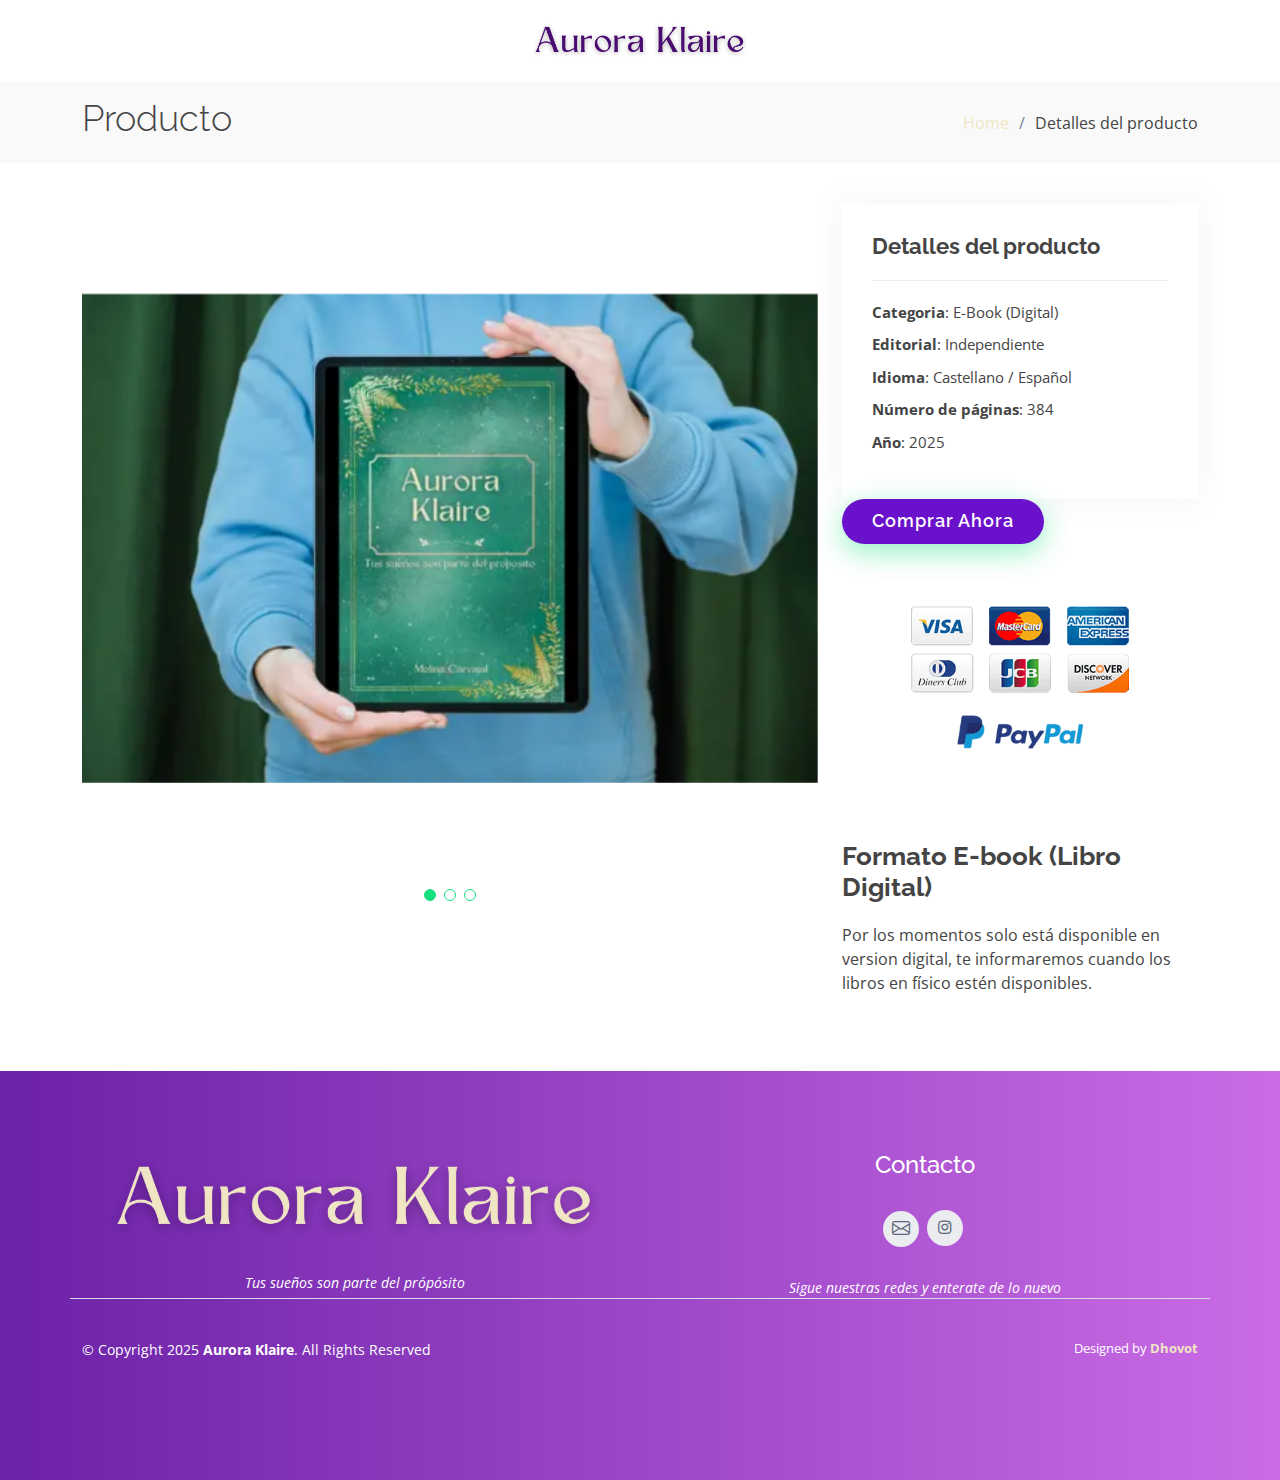
<file: detalles.html>
<!DOCTYPE html>
<html lang="en">

<head>
  <!-- Google tag (gtag.js) -->
<script async src="https://www.googletagmanager.com/gtag/js?id=G-XYZWZWDWEY"></script>
<script>
  window.dataLayer = window.dataLayer || [];
  function gtag(){dataLayer.push(arguments);}
  gtag('js', new Date());

  gtag('config', 'G-XYZWZWDWEY');
</script>
  <meta charset="utf-8">
  <meta content="width=device-width, initial-scale=1.0" name="viewport">

   <title>Aurora Klaire: Tus Sueños son parte del propósito</title>
  <meta name="description" content="Las historias más poderosas son aquellas que continúan viviendo en el corazón del lector mucho después de que el libro se cierra. Comparte tu viaje con Aurora Klaire.">
    <meta name="author" content="Aurora Klaire Book">
    <meta property="og:image" content="https://raw.githubusercontent.com/akbksh/aklsh/refs/heads/main/assets/img/AuroraKlaireweb.webp">
  <meta content="book, read, story, history" name="keywords">

  <!-- Favicons -->
  <link href="assets/img/icon_AKbook.webp" rel="icon">
  <link href="assets/img/icon_AKbook.webp" rel="icon_AKbook">

  <!-- Google Fonts -->
  <link href="https://fonts.googleapis.com/css?family=Open+Sans:300,300i,400,400i,600,600i,700,700i|Raleway:300,300i,400,400i,500,500i,600,600i,700,700i|Poppins:300,300i,400,400i,500,500i,600,600i,700,700i" rel="stylesheet">

  <!-- Vendor CSS Files -->
  <link href="assets/vendor/bootstrap/css/bootstrap.min.css" rel="stylesheet">
  <link href="assets/vendor/bootstrap-icons/bootstrap-icons.css" rel="stylesheet">
  <link href="assets/vendor/boxicons/css/boxicons.min.css" rel="stylesheet">
  <link href="assets/vendor/glightbox/css/glightbox.min.css" rel="stylesheet">
  <link href="assets/vendor/swiper/swiper-bundle.min.css" rel="stylesheet">

  <!-- Template Main CSS File -->
  <link href="assets/css/style.css" rel="stylesheet">

 
</head>

<body>

  <!-- ======= Header ======= -->
  <header id="header" class="fixed-top">
    <div class="container d-flex align-items-center justify-content-between">

      <h1 class="logo"><a href="index.html"></a></h1>
      <!-- Uncomment below if you prefer to use an image logo -->
      <a href="index.html" class="logo"><img src="assets/img/logo_aurora_klaire.webp" alt="Aurora klaire logo" class="img-fluid"></a>

      <nav id="navbar" class="navbar">
       <!--  <ul>
          <li><a class="nav-link scrollto active" href="#hero"></a></li>
          <li><a class="nav-link scrollto" href="#about"></a></li>
          <li><a class="nav-link scrollto" href="#services"></a></li>
          <li><a class="nav-link scrollto " href="#portfolio"></a></li>
          <li><a class="nav-link scrollto" href="#team"></a></li>
        <ul>
            <li><a class="nav-link scrollto" href="#contact"></a></li>-->
         
            
        <!--<i class="bi bi-list mobile-nav-toggle"></i>-->
      </nav><!-- .navbar-->

    </div>
  </header><!-- End Header -->
  <main id="main">

    <!-- ======= Breadcrumbs ======= -->
    <section id="breadcrumbs" class="breadcrumbs">
      <div class="container">

        <div class="d-flex justify-content-between align-items-center">
          <h2>Producto</h2>
          <ol>
            <li><a href="index.html">Home</a>
            <li>Detalles del producto</li>
          </ol>
        </div>

      </div>
    </section><!-- End Breadcrumbs -->

    <!-- ======= Portfolio Details Section ======= -->
    <section id="portfolio-details" class="portfolio-details">
      <div class="container">

        <div class="row gy-4">

          <div class="col-lg-8">
            <div class="portfolio-details-slider swiper">
              <div class="swiper-wrapper align-items-center">

                <div class="swiper-slide">
                  <img src="assets/img/portfolio/kindle_aurora_klairec.webp" alt="">
                </div>

                <div class="swiper-slide">
                  <img src="assets/img/book-cover3.webp" alt="">
                </div>

                <div class="swiper-slide">
                  <img src="assets/img/aurorafomats.webp" alt="">
                </div>

              </div>
              <div class="swiper-pagination"></div>
            </div>
          </div>

          <div class="col-lg-4">
            <div class="portfolio-info">
              <h3>Detalles del producto</h3>
              <ul>
                <li><strong>Categoria</strong>: E-Book (Digital) </li>
                <li><strong>Editorial</strong>: Independiente</li>
                 <li><strong>Idioma</strong>: Castellano / Español</li>
                 <li><strong>Número de páginas</strong>: 384</li>
                <li><strong>Año</strong>: 2025</li>
                </ul>
            </div>
            <div class="col-lg-8 col-md-12 col-sm-12">
              <a href="detalles.html" class="btn-get-started scrollto">Comprar Ahora</a>
            </div>
            
            <img src="assets/img/akpagos-530x397.webp" alt="Aurora aurora_klaire_formas_de_pago" class="img-fluid"></a>
            
            <div class="portfolio-description">
              <h2>Formato E-book (Libro Digital)</h2>
              <p>
                Por los momentos solo está disponible en version digital, te informaremos cuando los libros en físico estén disponibles.
              </p>
            </div>
          </div>

        </div>

      </div>
    </section><!-- End Portfolio Details Section -->

  </main><!-- End #main -->

  
    

  <!-- ======= Footer ======= -->
  <footer id="footer">

    <div class="footer-top">

      <div class="container">

        <div class="row">
          <div class="col-lg-6 d-flex align-items-stretch">
            <div class="member">
             
     
              <a href="index.html" class="logo">
              <img src="assets/img/aurora_klaire.webp" alt="Aurora aurora_klaire" class="img-fluid"></a>

              <p>
               Tus sueños son parte del própósito
              </p>
             
            </div>
          </div>


          
       
        

<div class="col-lg-6">
            
             <div class="member">
     
               <h4>Contacto</h4>
      
                <div class="social-links">
          
                <a href="mailto:lamentedeaurora@gmail.com"><i class="bi bi-envelope"></i></a>
                <a href="https://www.instagram.com/lamentedeaurora" class="instagram"><i class="bx bxl-instagram"></i></a>
                <!--a href="#" class="linkedin"><i class="bx bxl-tiktok"></i></a-->
                <p>Sigue nuestras redes y enterate de lo nuevo</p>
                </div>
                
            </div>
           </div>

    <div class="container footer-bottom clearfix">
      <div class="copyright">
        &copy; Copyright 2025 <strong><span>Aurora Klaire</span></strong>. All Rights Reserved
      </div>
      <div class="credits">
        <!-- All the links in the footer should remain intact. -->
        <!-- You can delete the links only if you purchased the pro version. -->
        <!-- Licensing information: https://bootstrapmade.com/license/ -->
        <!-- Purchase the pro version with working PHP/AJAX contact form: https://bootstrapmade.com/enno-free-simple-bootstrap-template/ -->
        Designed by <a href="https://dhovot.github.io/"><strong><span>Dhovot</span></strong></a>
      </div>
    </div>
  </footer><!-- End Footer -->

  <a href="#" class="back-to-top d-flex align-items-center justify-content-center"><i class="bi bi-arrow-up-short"></i></a>

  <!-- Vendor JS Files -->
  <script src="assets/vendor/purecounter/purecounter_vanilla.js"></script>
  <script src="assets/vendor/bootstrap/js/bootstrap.bundle.min.js"></script>
  <script src="assets/vendor/glightbox/js/glightbox.min.js"></script>
  <script src="assets/vendor/isotope-layout/isotope.pkgd.min.js"></script>
  <script src="assets/vendor/swiper/swiper-bundle.min.js"></script>
  <script src="assets/vendor/php-email-form/validate.js"></script>

  <!-- Template Main JS File -->
  <script src="assets/js/main.js"></script>

</body>

</html>
</file>
<file: assets/css/style.css>
/**
* Template Name: eNno
* Updated: Jan 09 2024 with Bootstrap v5.3.2
* Template URL: https://bootstrapmade.com/enno-free-simple-bootstrap-template/
* Author: BootstrapMade.com
* License: https://bootstrapmade.com/license/
*/

/*--------------------------------------------------------------
# General
--------------------------------------------------------------*/
body {
  font-family: "Open Sans", sans-serif;
  color: #444444;
}

a {
  color: #f0e6c4;
  text-decoration: none;
  
}

a:hover {
  color: #4a0b70;
  text-decoration: none;
}

h1,
h2,
h3,
h4,
h5,
h6 {
  font-family: "Raleway", sans-serif;
}

/*--------------------------------------------------------------
# Back to top button
--------------------------------------------------------------*/
.back-to-top {
  position: fixed;
  visibility: hidden;
  opacity: 0;
  right: 15px;
  bottom: 15px;
  z-index: 996;
  background: #4a0b70;
  width: 40px;
  height: 40px;
  border-radius: 4px;
  transition: all 0.4s;
}

.back-to-top i {
  font-size: 24px;
  color: #fff;
  line-height: 0;
}

.back-to-top:hover {
  background: #8c52ff;
  color: #fff;
}

.back-to-top.active {
  visibility: visible;
  opacity: 1;
}

/*--------------------------------------------------------------
# Header
--------------------------------------------------------------*/
#header {
  background: #fff;
  transition: all 0.5s;
  z-index: 997;
  padding: 20px 0;
}

#header.header-scrolled {
  box-shadow: 0px 2px 15px rgba(0, 0, 0, 0.1);
  padding: 12px 0;
}

#header .logo {
  font-size: 32px;
  margin: 0;
  padding: 0;
  line-height: 1;
  font-weight: 700;
  letter-spacing: 0.5px;
}

#header .logo a {
  color: #5f687b;
}

#header .logo img {
  max-height: 40px;
}

@media (max-width: 991px) {
  #header {
    padding: 7px 0;
  }
}

/*--------------------------------------------------------------
# Navigation Menu
--------------------------------------------------------------*/
/**
* Desktop Navigation 
*/
.navbar {
  padding: 0;
}

.navbar ul {
  margin: 0;
  padding: 0;
  display: flex;
  list-style: none;
  align-items: center;
}

.navbar li {
  position: relative;
}

.navbar a,
.navbar a:focus {
  display: flex;
  align-items: center;
  justify-content: space-between;
  padding: 10px 0 10px 30px;
  font-family: "Raleway", sans-serif;
  font-size: 16px;
  font-weight: 700;
  color: #6a7489;
  white-space: nowrap;
  transition: 0.3s;
}

.navbar a i,
.navbar a:focus i {
  font-size: 12px;
  line-height: 0;
  margin-left: 5px;
}

.navbar a:hover,
.navbar .active,
.navbar .active:focus,
.navbar li:hover>a {
  color: #16df7e;
}

.navbar .getstarted,
.navbar .getstarted:focus {
  padding: 10px 25px;
  margin-left: 30px;
  border-radius: 25px;
  line-height: 1;
  color: #5f687b;
  font-size: 14px;
  font-weight: 500;
  border: 1px solid #cdd1d9;
}

.navbar .getstarted:hover,
.navbar .getstarted:focus:hover {
  background: #6a11cb;
  color: #fff;
  border-color: #6a11cb;
}

.navbar .dropdown ul {
  display: block;
  position: absolute;
  left: 14px;
  top: calc(100% + 30px);
  margin: 0;
  padding: 10px 0;
  z-index: 99;
  opacity: 0;
  visibility: hidden;
  background: #fff;
  box-shadow: 0px 0px 30px rgba(127, 137, 161, 0.25);
  transition: 0.3s;
  border-radius: 4px;
}

.navbar .dropdown ul li {
  min-width: 200px;
}

.navbar .dropdown ul a {
  padding: 10px 20px;
  font-size: 15px;
  text-transform: none;
  font-weight: 600;
}

.navbar .dropdown ul a i {
  font-size: 12px;
}

.navbar .dropdown ul a:hover,
.navbar .dropdown ul .active:hover,
.navbar .dropdown ul li:hover>a {
  color: #16df7e;
}

.navbar .dropdown:hover>ul {
  opacity: 1;
  top: 100%;
  visibility: visible;
}

.navbar .dropdown .dropdown ul {
  top: 0;
  left: calc(100% - 30px);
  visibility: hidden;
}

.navbar .dropdown .dropdown:hover>ul {
  opacity: 1;
  top: 0;
  left: 100%;
  visibility: visible;
}

@media (max-width: 1366px) {
  .navbar .dropdown .dropdown ul {
    left: -90%;
  }

  .navbar .dropdown .dropdown:hover>ul {
    left: -100%;
  }
}

/**
* Mobile Navigation 
*/
.mobile-nav-toggle {
  color: #5f687b;
  font-size: 28px;
  cursor: pointer;
  display: none;
  line-height: 0;
  transition: 0.5s;
}

.mobile-nav-toggle.bi-x {
  color: #fff;
}

@media (max-width: 991px) {
  .mobile-nav-toggle {
    display: block;
  }

  .navbar ul {
    display: none;
  }
}

.navbar-mobile {
  position: fixed;
  overflow: hidden;
  top: 0;
  right: 0;
  left: 0;
  bottom: 0;
  background: rgba(73, 80, 94, 0.9);
  transition: 0.3s;
  z-index: 999;
}

.navbar-mobile .mobile-nav-toggle {
  position: absolute;
  top: 15px;
  right: 15px;
}

.navbar-mobile ul {
  display: block;
  position: absolute;
  top: 55px;
  right: 15px;
  bottom: 15px;
  left: 15px;
  padding: 10px 0;
  border-radius: 10px;
  background-color: #fff;
  overflow-y: auto;
  transition: 0.3s;
}

.navbar-mobile a,
.navbar-mobile a:focus {
  padding: 10px 20px;
  font-size: 15px;
  color: #5f687b;
}

.navbar-mobile a:hover,
.navbar-mobile .active,
.navbar-mobile li:hover>a {
  color: #16df7e;
}

.navbar-mobile .getstarted,
.navbar-mobile .getstarted:focus {
  margin: 15px;
  padding: 10px 15px;
}

.navbar-mobile .dropdown ul {
  position: static;
  display: none;
  margin: 10px 20px;
  padding: 10px 0;
  z-index: 99;
  opacity: 1;
  visibility: visible;
  background: #fff;
  box-shadow: 0px 0px 30px rgba(127, 137, 161, 0.25);
}

.navbar-mobile .dropdown ul li {
  min-width: 200px;
}

.navbar-mobile .dropdown ul a {
  padding: 10px 20px;
}

.navbar-mobile .dropdown ul a i {
  font-size: 12px;
}

.navbar-mobile .dropdown ul a:hover,
.navbar-mobile .dropdown ul .active:hover,
.navbar-mobile .dropdown ul li:hover>a {
  color: #16df7e;
}

.navbar-mobile .dropdown>.dropdown-active {
  display: block;
}

/*--------------------------------------------------------------
# Hero Section
--------------------------------------------------------------*/
#hero {
  width: 100%;
  height: 80vh;
  background:linear-gradient(to right, #8c52ff, #00bf63);
  background-repeat: no-repeat;
  height: 100%;
  margin: 0;
  background-attachment: fixed;
  
}

#hero h1 {
  margin: 0;
  font-size: 30px;
  font-weight: 700;
  line-height: 56px;
  color: #f0e6c4;
}

#hero h2 {
  color: #f0e6c4;
  margin: 10px 0 30px 0;
  font-size: 24px;
}

#hero .btn-get-started {
  font-family: "Raleway", sans-serif;
  font-weight: 600;
  font-size: 18px;
  letter-spacing: 1px;
  display: inline-block;
  padding: 8px 30px 10px 30px;
  border-radius: 25px;
  transition: 0.5s;
  color: #6A11CB;
  background: #fff;
  box-shadow: 0 8px 28px rgba(22, 223, 126, 0.45);
}

#hero .btn-get-started:hover {
  background: #6A11CB;
  color: #fff;
  box-shadow: 0 8px 28px rgba(32, 107, 251, 0.45);
}

#hero .btn-watch-video {
  font-size: 16px;
  display: inline-block;
  transition: 0.5s;
  margin-left: 25px;
  color: #5f687b;
  display: inline-flex;
  align-items: center;
  justify-content: center;
}

#hero .btn-watch-video i {
  color: #949cac;
  font-size: 32px;
  line-height: 0;
  margin-right: 8px;
}

#hero .btn-watch-video:hover i {
  color: #16df7e;
}

#hero .animated {
  animation: up-down 2s ease-in-out infinite alternate-reverse both;
}

@media (max-width: 991px) {
  #hero {
    height: 100vh;
  }

  #hero .animated {
    animation: none;
  }

  #hero .hero-img {
    text-align: center;
  }

  #hero .hero-img img {
    width: 50%;
  }
}

@media (max-width: 768px) {
  #hero {
    height: auto;
  }

  #hero h1 {
    font-size: 28px;
    line-height: 36px;
  }

  #hero h2 {
    font-size: 18px;
    line-height: 24px;
    margin-bottom: 30px;

  }

  #hero .hero-img img {
    width: 70%;
  }
}

@media (max-width: 575px) {
  #hero .hero-img img {
    width: 80%;
  }
}

@keyframes up-down {
  0% {
    transform: translateY(10px);
  }

  100% {
    transform: translateY(-10px);
  }
}

/*--------------------------------------------------------------
# Sections General
--------------------------------------------------------------*/
section {
  padding: 60px 0;
  overflow: hidden;
}

.section-bg {
  background-color: #f9f9fa;
}

.section-title {
  text-align: center;
  padding: 30px 0;
  position: relative;
}

.section-title h2 {
  font-size: 32px;
  font-weight: 700;
  text-transform: uppercase;
  margin-bottom: 20px;
  padding-bottom: 0;
  color: #4a0b70;
  position: relative;
  z-index: 2;
  text-align: center;
}

.section-title span {
  position: absolute;
  top: 30px;
  color: #f0f1f3;
  left: 0;
  right: 0;
  z-index: 1;
  font-weight: 700;
  font-size: 52px;
  text-transform: uppercase;
  line-height: 0;
}

.section-title p {
  margin-bottom: 0;
  position: relative;
  z-index: 2;
}

@media (max-width: 575px) {
  .section-title h2 {
    font-size: 28px;
    margin-bottom: 15px;
  }

  .section-title span {
    font-size: 38px;
  }
}

/*--------------------------------------------------------------
# Featured Services
--------------------------------------------------------------*/
.featured-services {
  padding: 0;
}

.featured-services .icon-box {
  padding: 20px;
  color: #5f687b;
  background: #f9f9fa;
  border-radius: 4px;
  border: 1px solid #f9f9fa;
  transition: 0.3s;
  height: 100%;
}

.featured-services .icon {
  margin: 0 0 15px 0;
}

.featured-services .icon i {
  color: #16df7e;
  font-size: 36px;
}

.featured-services .title {
  font-weight: 600;
  margin-bottom: 15px;
  font-size: 18px;
}

.featured-services .title a {
  color: #5f687b;
  transition: 0.3s;
}

.featured-services .icon-box:hover {
  border-color: #eaecef;
}

.featured-services .icon-box:hover .title a {
  color: #4a0b70;
}

.featured-services .description {
  line-height: 24px;
  font-size: 14px;
}

/*--------------------------------------------------------------
# About
--------------------------------------------------------------*/
.about .content h3 {
  font-weight: 700;
  font-size: 32px;
  color: #4a0b70;
}

.about .content ul {
  list-style: none;
  padding: 0;
}

.about .content ul li {
  padding-bottom: 10px;
}

.about .content ul i {
  font-size: 20px;
  padding-right: 4px;
  color: #16df7e;
}

.about .content p:last-child {
  margin-bottom: 0;
}

/*--------------------------------------------------------------
# Counts
--------------------------------------------------------------*/
.counts {
  padding-top: 0;
}

.counts .counters span {
  font-size: 48px;
  display: block;
  color: #16df7e;
  font-weight: 700;
}

.counts .counters p {
  padding: 0;
  margin: 0 0 20px 0;
  font-family: "Raleway", sans-serif;
  font-size: 14px;
  font-weight: 600;
}

/*--------------------------------------------------------------
# Services
--------------------------------------------------------------*/
.services{
background:linear-gradient(to right, #8c52ff, #5ce1e6);
text-align: center;
color: #fff;
}

.services .icon-box {
  text-align: center;
  border: 1px solid #fff;
  border-radius: 25px;
  padding: 80px 20px;
  transition: all ease-in-out 0.3s;
  background: #fff;
}


.services .icon-box .icon {
  margin: 0 auto;
  display: flex;
  align-items: center;
  justify-content: center;
  margin-bottom: 20px;
  transition: ease-in-out 0.3s;
}

.services .icon-box .icon i {
  color: #ffc30f;
  font-size: 36px;
  transition: 0.3s;
}

.services .icon-box h4 {
  font-weight: 700;
  margin-bottom: 15px;
  font-size: 24px;
  color: #6a11cb;
}

.services .icon-box h2 {
  font-weight: 700;
  margin-bottom: 15px;
  font-size: 24px;
  color: #ffc30f;
}

.services .icon-box h4 a {
  color: #5f687b;
  transition: ease-in-out 0.3s;
}

.col-8 {
  text-align: left; /* Alinea el texto a la izquierda */
}
.services .icon-box p {
  line-height: 24px;
  font-size: 14px;
  margin-bottom: 0;
  color: #227865;
}

.services .icon-box:hover {
  border-color: #eaecef;
}

.services .icon-box:hover h4 a {
  color: #16df7e;
}

.services .icon-box span{
  color: #16df7e;
}

.services .icon i {
  font-size: 20px;
  padding-right: 4px;
  color: #ffc30f;
}

#services .btn-get-started {
  font-family: "Raleway", sans-serif;
  font-weight: 600;
  font-size: 18px;
  letter-spacing: 1px;
  display: inline-block;
  padding: 8px 30px 10px 30px;
  border-radius: 25px;
  transition: 0.5s;
  background: #6A11CB;
  color: #fff;
  box-shadow: 0 8px 28px rgba(22, 223, 126, 0.45);
}

#services .btn-get-started:hover {
  color: #6A11CB;
  background: #fff;
  
  box-shadow: 0 8px 28px rgba(32, 107, 251, 0.45);
}

#services .btn-get-starte2d {
  font-family: "Raleway", sans-serif;
  font-weight: 600;
  font-size: 18px;
  letter-spacing: 1px;
  display: inline-block;
  padding: 8px 30px 10px 30px;
  border-radius: 25px;
  transition: 0.5s;
  color: #00bf63;
  background: #fff;
    box-shadow: 0 8px 28px rgba(22, 223, 126, 0.45);
}

#services .btn-get-starte2d:hover {
  background: #227865;
  color: #fff;  
  box-shadow: 0 8px 28px rgba(32, 107, 251, 0.45);
}


#services.spam {
  font-size: 1.2rem; /* Tamaño ligeramente menor */
  color: #dc3545; /* Rojo para el precio anterior */
  text-decoration: line-through; /* Aplica una línea tachada */
  opacity: 0.7; /* Reduce la intensidad del color */
}
/*--------------------------------------------------------------
# Portfolio
--------------------------------------------------------------*/
.portfolio #portfolio-flters {
  padding: 0;
  margin: 0 auto 25px auto;
  list-style: none;
  text-align: center;
  border-radius: 50px;
}

.portfolio #portfolio-flters li {
  cursor: pointer;
  display: inline-block;
  padding: 10px 15px;
  font-size: 14px;
  font-weight: 600;
  line-height: 1;
  text-transform: uppercase;
  color: #444444;
  transition: all 0.3s ease-in-out;
}

.portfolio #portfolio-flters li:hover,
.portfolio #portfolio-flters li.filter-active {
  color: #16df7e;
}

.portfolio #portfolio-flters li:last-child {
  margin-right: 0;
}

.portfolio .portfolio-item {
  margin-bottom: 30px;
}

.portfolio .portfolio-item .portfolio-info {
  opacity: 0;
  position: absolute;
  left: 30px;
  right: 30px;
  bottom: 0;
  z-index: 3;
  transition: all ease-in-out 0.3s;
  background: rgba(255, 255, 255, 0.9);
  padding: 15px;
}

.portfolio .portfolio-item .portfolio-info h4 {
  font-size: 18px;
  color: #fff;
  font-weight: 600;
  color: #5f687b;
}

.portfolio .portfolio-item .portfolio-info p {
  color: #949cac;
  font-size: 14px;
  margin-bottom: 0;
}

.portfolio .portfolio-item .portfolio-info .preview-link,
.portfolio .portfolio-item .portfolio-info .details-link {
  position: absolute;
  right: 40px;
  font-size: 24px;
  top: calc(50% - 18px);
  color: #5e17eb;
  transition: 0.3s;
}

.portfolio .portfolio-item .portfolio-info .preview-link:hover,
.portfolio .portfolio-item .portfolio-info .details-link:hover {
  color: #16df7e;
}

.portfolio .portfolio-item .portfolio-info .details-link {
  right: 10px;
}

.portfolio .portfolio-item:hover .portfolio-info {
  opacity: 1;
  bottom: 20px;
}

/*--------------------------------------------------------------
# Portfolio Details
--------------------------------------------------------------*/
.portfolio-details {
  padding-top: 40px;
}

.portfolio-details .portfolio-details-slider img {
  width: 100%;
}

.portfolio-details .portfolio-details-slider .swiper-pagination {
  margin-top: 20px;
  position: relative;
}

.portfolio-details .portfolio-details-slider .swiper-pagination .swiper-pagination-bullet {
  width: 12px;
  height: 12px;
  background-color: #fff;
  opacity: 1;
  border: 1px solid #16df7e;
}

.portfolio-details .portfolio-details-slider .swiper-pagination .swiper-pagination-bullet-active {
  background-color: #16df7e;
}

.portfolio-details .portfolio-info {
  padding: 30px;
  box-shadow: 0px 0 30px rgba(95, 104, 123, 0.08);
}

.portfolio-details .portfolio-info h3 {
  font-size: 22px;
  font-weight: 700;
  margin-bottom: 20px;
  padding-bottom: 20px;
  border-bottom: 1px solid #eee;
}

.portfolio-details .portfolio-info ul {
  list-style: none;
  padding: 0;
  font-size: 15px;
}

.portfolio-details .portfolio-info ul li+li {
  margin-top: 10px;
}

.portfolio-details .portfolio-description {
  padding-top: 30px;
}

.portfolio-details .portfolio-description h2 {
  font-size: 26px;
  font-weight: 700;
  margin-bottom: 20px;
}

.portfolio-details .portfolio-description p {
  padding: 0;
}

.portfolio-details .portfolio-description a {
  padding: 0;
  color: #5e17eb;
}
#portfolio-details .btn-get-started {
  font-family: "Raleway", sans-serif;
  font-weight: 600;
  font-size: 18px;
  letter-spacing: 1px;
  display: inline-block;
  padding: 8px 30px 10px 30px;
  border-radius: 25px;
  transition: 0.5s;
  color: #fff;
  background: #6A11CB;
  box-shadow: 0 8px 28px rgba(22, 223, 126, 0.45);
}

/*--------------------------------------------------------------
# Testimonials
--------------------------------------------------------------*/
.testimonials .testimonials-carousel,
.testimonials .testimonials-slider {
  overflow: hidden;
}

.testimonials .testimonial-item {
  box-sizing: content-box;
  min-height: 320px;
}

.testimonials .testimonial-item .testimonial-img {
  width: 90px;
  border-radius: 50%;
  margin: -40px 0 0 40px;
  position: relative;
  z-index: 2;
  border: 6px solid #fff;
}

.testimonials .testimonial-item h3 {
  font-size: 18px;
  font-weight: bold;
  margin: 10px 0 5px 45px;
  color: #111;
}

.testimonials .testimonial-item h4 {
  font-size: 14px;
  color: #999;
  margin: 0 0 0 45px;
}

.testimonials .testimonial-item .quote-icon-left,
.testimonials .testimonial-item .quote-icon-right {
  color: #e4e6ea;
  font-size: 26px;
}

.testimonials .testimonial-item .quote-icon-left {
  display: inline-block;
  left: -5px;
  position: relative;
}

.testimonials .testimonial-item .quote-icon-right {
  display: inline-block;
  right: -5px;
  position: relative;
  top: 10px;
}

.testimonials .testimonial-item p {
  font-style: italic;
  margin: 0 15px 0 15px;
  padding: 20px 20px 60px 20px;
  background: white;
  position: relative;
  border-radius: 6px;
  position: relative;
  z-index: 1;
}

.testimonials .swiper-pagination {
  margin-top: 20px;
  position: relative;
}

.testimonials .swiper-pagination .swiper-pagination-bullet {
  width: 12px;
  height: 12px;
  background-color: #fff;
  opacity: 1;
  border: 1px solid #16df7e;
}

.testimonials .swiper-pagination .swiper-pagination-bullet-active {
  background-color: #16df7e;
}

/*--------------------------------------------------------------
# Cta
--------------------------------------------------------------*/
#cta {
  background:linear-gradient(to right, #777777, #999999);
  
  background-size: cover;
  padding: 60px 0;
}




.cta h3 {
  color: #fff;
  font-size: 28px;
  font-weight: 700;
}

.cta p {
  color: #fff;
}

.cta .cta-btn {
  font-family: "Raleway", sans-serif;
  text-transform: uppercase;
  font-weight: 500;
  font-size: 16px;
  letter-spacing: 1px;
  display: inline-block;
  padding: 8px 28px;
  border-radius: 4px;
  transition: 0.5s;
  margin-top: 10px;
  border: 2px solid #fff;
  color: #fff;
}

.cta .cta-btn:hover {
  background: #5e17eb;
  border-color: #5e17eb;
}

/*--------------------------------------------------------------
# Team
--------------------------------------------------------------*/
.team .member {
  text-align: center;
  margin-bottom: 20px;
  padding: 30px 20px;
  background: #fff;
}

.team .member img {
  max-width: 100%;
  margin: 0 0 30px 0;
}

.team .member h4 {
  font-weight: 700;
  margin-bottom: 2px;
  font-size: 18px;
}

.team .member span {
  font-style: italic;
  display: block;
  font-size: 13px;
}

.team .member p {
  padding-top: 10px;
  font-size: 14px;
  font-style: italic;
  color: #aaaaaa;
}

.team .member .social {
  margin-top: 15px;
}

.team .member .social a {
  color: #919191;
  transition: 0.3s;
}

.team .member .social a:hover {
  color: #16df7e;
}

.team .member .social i {
  font-size: 18px;
  margin: 0 2px;
}

/*--------------------------------------------------------------
# Contact
--------------------------------------------------------------*/
.contact .info {
  border-top: 3px solid #16df7e;
  border-bottom: 3px solid #16df7e;
  padding: 30px;
  width: 100%;
  background-color: #f9f9fa;
}

.contact .info i {
  font-size: 20px;
  color: #16df7e;
  float: left;
  width: 44px;
  height: 44px;
  background: #fff;
  display: flex;
  justify-content: center;
  align-items: center;
  border-radius: 50px;
  transition: all 0.3s ease-in-out;
}

.contact .info h4 {
  padding: 0 0 0 60px;
  font-size: 22px;
  font-weight: 600;
  margin-bottom: 5px;
  color: #5f687b;
}

.contact .info p {
  padding: 0 0 10px 60px;
  margin-bottom: 20px;
  font-size: 14px;
  color: #949cac;
}

.contact .info .social-links {
  padding-left: 60px;
}

.contact .info .social-links a {
  font-size: 18px;
  display: inline-block;
  background: #333;
  color: #fff;
  line-height: 1;
  padding: 8px 0;
  border-radius: 50%;
  text-align: center;
  width: 36px;
  height: 36px;
  transition: 0.3s;
  margin-right: 10px;
}

.contact .info .social-links a:hover {
  background: #16df7e;
  color: #fff;
}

.contact .info .email:hover i,
.contact .info .address:hover i,
.contact .info .phone:hover i {
  background: #16df7e;
  color: #fff;
}

.contact .php-email-form {
  width: 100%;
  border-top: 3px solid #16df7e;
  border-bottom: 3px solid #16df7e;
  padding: 30px;
  background-color: #f9f9fa;
}

.contact .php-email-form .form-group {
  padding-bottom: 8px;
}

.contact .php-email-form .error-message {
  display: none;
  color: #fff;
  background: #ed3c0d;
  text-align: left;
  padding: 15px;
  font-weight: 600;
}

.contact .php-email-form .error-message br+br {
  margin-top: 25px;
}

.contact .php-email-form .sent-message {
  display: none;
  color: #fff;
  background: #18d26e;
  text-align: center;
  padding: 15px;
  font-weight: 600;
}

.contact .php-email-form .loading {
  display: none;
  background: #fff;
  text-align: center;
  padding: 15px;
}

.contact .php-email-form .loading:before {
  content: "";
  display: inline-block;
  border-radius: 50%;
  width: 24px;
  height: 24px;
  margin: 0 10px -6px 0;
  border: 3px solid #18d26e;
  border-top-color: #eee;
  animation: animate-loading 1s linear infinite;
}

.contact .php-email-form input,
.contact .php-email-form textarea {
  border-radius: 0;
  box-shadow: none;
  font-size: 14px;
  border-radius: 4px;
}

.contact .php-email-form input:focus,
.contact .php-email-form textarea:focus {
  border-color: #16df7e;
}

.contact .php-email-form input {
  height: 44px;
}

.contact .php-email-form textarea {
  padding: 10px 12px;
}

.contact .php-email-form button[type=submit] {
  background: #16df7e;
  border: 0;
  padding: 10px 24px;
  color: #fff;
  transition: 0.4s;
  border-radius: 4px;
}

.contact .php-email-form button[type=submit]:hover {
  background: #5e17eb;
}

@keyframes animate-loading {
  0% {
    transform: rotate(0deg);
  }

  100% {
    transform: rotate(360deg);
  }
}

/*--------------------------------------------------------------
# Breadcrumbs
--------------------------------------------------------------*/
.breadcrumbs {
  padding: 15px 0;
  background: #f9f9fa;
  min-height: 40px;
  margin-top: 82px;
}

.breadcrumbs h2 {
  font-size: 36px;
  font-weight: 300;
}

.breadcrumbs ol {
  display: flex;
  flex-wrap: wrap;
  list-style: none;
  padding: 0;
  margin: 0;
}

.breadcrumbs ol li+li {
  padding-left: 10px;
}

.breadcrumbs ol li+li::before {
  display: inline-block;
  padding-right: 10px;
  color: #778196;
  content: "/";
}

@media (max-width: 992px) {
  .breadcrumbs {
    margin-top: 58px;
  }

  .breadcrumbs .d-flex {
    display: block !important;
  }

  .breadcrumbs ol {
    display: block;
  }

  .breadcrumbs ol li {
    display: inline-block;
  }
}

/*--------------------------------------------------------------
# Footer
--------------------------------------------------------------*/
#footer {
 background:linear-gradient(to right, #6b21a8, #cb6ce6);
  color: #ffffff;
  font-size: 14px;
  position: relative;
}

#footer .footer-top {
  position: relative;
  z-index: 2;
  text-align: center;
  padding: 80px 0;
}

#footer .footer-top h3 {
  font-size: 36px;
  font-weight: 700;
  color: #fff;
  position: relative;
  font-family: "Poppins", sans-serif;
  padding-bottom: 0;
  margin-bottom: 0;
}

#footer .footer-top p {
  font-size: 15;
  font-style: italic;
  margin: 30px 0 0 0;
  padding: 0;
}

#footer .footer-top .footer-newsletter {
  text-align: center;
  font-size: 15px;
  margin-top: 30px;
}

#footer .footer-top .footer-newsletter form {
  background: #fff;
  padding: 6px 10px;
  position: relative;
  border-radius: 25px;
  text-align: left;
  border: 1px solid #e4e6ea;
}

#footer .footer-top .footer-newsletter form input[type=email] {
  border: 0;
  padding: 4px 8px;
  width: calc(100% - 100px);
}

#footer .footer-top .footer-newsletter form input[type=submit] {
  position: absolute;
  top: -1px;
  right: -1px;
  bottom: -1px;
  border: 0;
  background: none;
  font-size: 16px;
  padding: 0 20px;
  background: #16df7e;
  color: #fff;
  transition: 0.3s;
  border-radius: 25px;
  box-shadow: 0px 2px 15px rgba(0, 0, 0, 0.1);
}

#footer .footer-top .footer-newsletter form input[type=submit]:hover {
  background: #4a0b70;
}

#footer .footer-top .social-links {
  margin-top: 30px;
}

#footer .footer-top .social-links a {
  font-size: 18px;
  display: inline-block;
  background: #eaecef;
  color: #5f687b;
  line-height: 1;
  padding: 8px 0;
  margin-right: 4px;
  border-radius: 25px;
  text-align: center;
  width: 36px;
  height: 36px;
  transition: 0.3s;
}

#footer .footer-top .social-links a:hover {
  background: #16df7e;
  color: #fff;
  text-decoration: none;
}

#footer .footer-bottom {
  border-top: 1px solid #d9dce2;
  z-index: 2;
  position: relative;
  padding-top: 40px;
  padding-bottom: 40px;

}

#footer .copyright {
  float: left;
}

#footer .credits {
  float: right;
  font-size: 13px;
  color:#ffffff;
}

@media (max-width: 992px) {

  #footer .copyright,
  #footer .credits {
    float: none;
    -moz-text-align-last: center;
    text-align-last: center;
  }
}
</file>
